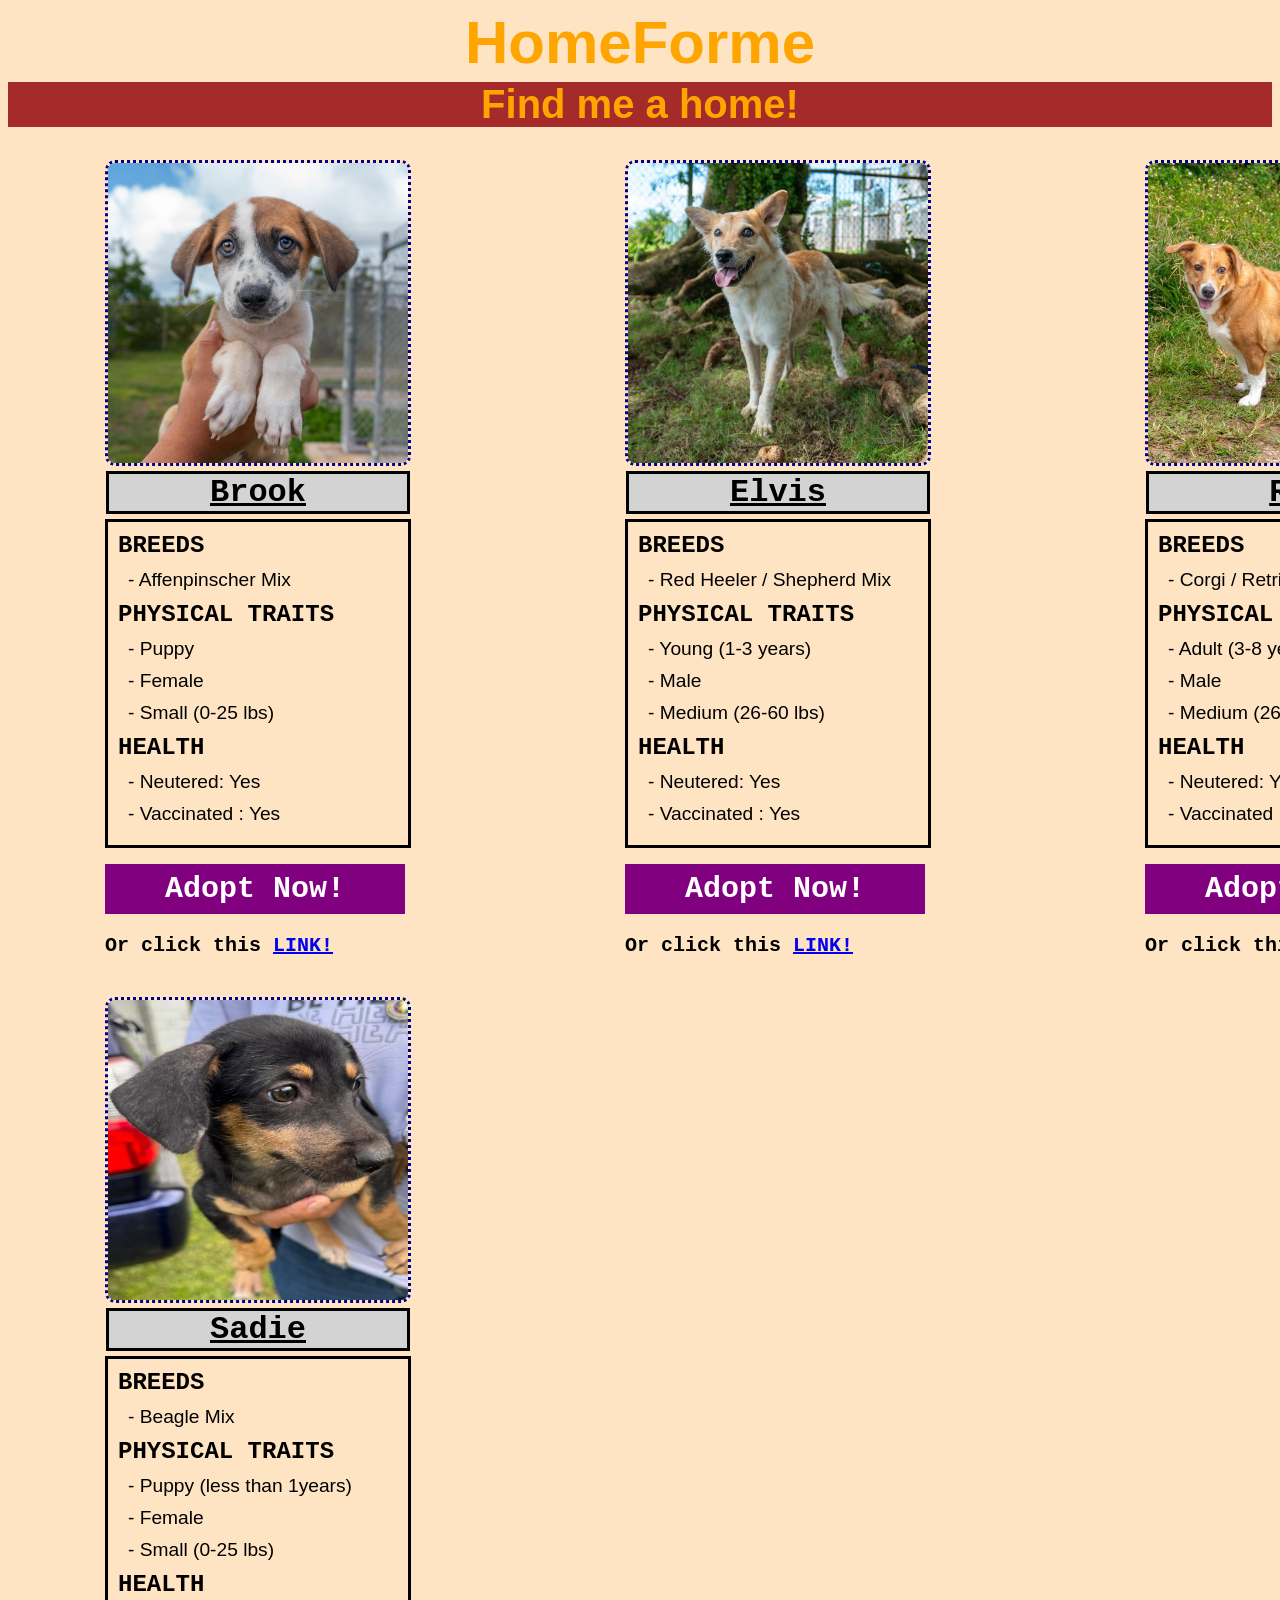
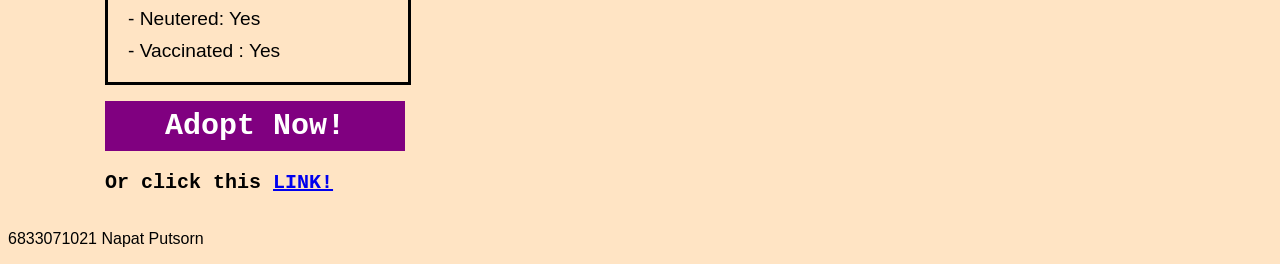
<file: index.html>
<!doctype html>
<html lang="en">
    <head>
        <meta charset="UTF-8" />
        <title>HomeForMe</title>
        <link rel="stylesheet" href="style/index.css" />
    </head>
    <body>
        <h1>HomeForme</h1>
        <h2>Find me a home! </h2>
        <div class="dog-gallery">
            <div>
                <img src="image/Brook.jpg" />
                <h3 class="petName">Brook</h3>
                <dl class="dog_description">
                    <dt>BREEDS</dt>
                    <dd>- Affenpinscher Mix</dd>
                    <dt>PHYSICAL TRAITS</dt>
                    <dd>- Puppy</dd>
                    <dd>- Female</dd>
                    <dd>- Small (0-25 lbs)</dd>
                    <dt>HEALTH</dt>
                    <dd>- Neutered: Yes</dd>
                    <dd>- Vaccinated : Yes</dd>
                </dl>
                <button class="adoptButton" type="button" onclick="window.location.href='adoptme.html'">Adopt Now!</button>
                <p class="buttonAlt">Or click this <a href="adoptme.html"> LINK!</a></p>
            </div>
            <div>
                <img src="image/Elvis.jpg" />
                <h3 class="petName">Elvis</h3>
                <dl class="dog_description">
                    <dt>BREEDS</dt>
                    <dd>- Red Heeler / Shepherd Mix</dd>
                    <dt>PHYSICAL TRAITS</dt>
                    <dd>- Young (1-3 years)</dd>
                    <dd>- Male</dd>
                    <dd>- Medium (26-60 lbs)</dd>
                    <dt>HEALTH</dt>
                    <dd>- Neutered: Yes</dd>
                    <dd>- Vaccinated : Yes</dd>
                </dl>
                <button class="adoptButton" type="button" onclick="window.location.href='adoptme.html'">Adopt Now!</button>
                <p class="buttonAlt">Or click this <a href="adoptme.html"> LINK!</a></p>
            </div>
            <div>
                <img src="image/Red.jpg" />
                <h3 class="petName">Red</h3>
                <dl class="dog_description">
                    <dt>BREEDS</dt>
                    <dd>- Corgi / Retriever Mix</dd>
                    <dt>PHYSICAL TRAITS</dt>
                    <dd>- Adult (3-8 years)</dd>
                    <dd>- Male</dd>
                    <dd>- Medium (26-60 lbs)</dd>
                    <dt>HEALTH</dt>
                    <dd>- Neutered: Yes</dd>
                    <dd>- Vaccinated : Yes</dd>
                </dl>
                <button class="adoptButton" type="button" onclick="window.location.href='adoptme.html'">Adopt Now!</button>
                <p class="buttonAlt">Or click this <a href="adoptme.html"> LINK!</a></p>
            </div>

            <div>
                <img src="image/Sadie.jpg" />
                <h3 class="petName">Sadie</h3>
                <dl class="dog_description">
                    <dt>BREEDS</dt>
                    <dd>- Beagle Mix</dd>
                    <dt>PHYSICAL TRAITS</dt>
                    <dd>- Puppy (less than 1years)</dd>
                    <dd>- Female</dd>
                    <dd>- Small (0-25 lbs)</dd>
                    <dt>HEALTH</dt>
                    <dd>- Neutered: Yes</dd>
                    <dd>- Vaccinated : Yes</dd>
                </dl>
                <button class="adoptButton" type="button" onclick="window.location.href='adoptme.html'">Adopt Now!</button>
                <p class="buttonAlt">Or click this <a href="adoptme.html"> LINK!</a></p>
            </div>
        </div>
    <p style="text-align: left; size: 40px;"> 6833071021 Napat Putsorn</p>
    </body>
</html>
</file>
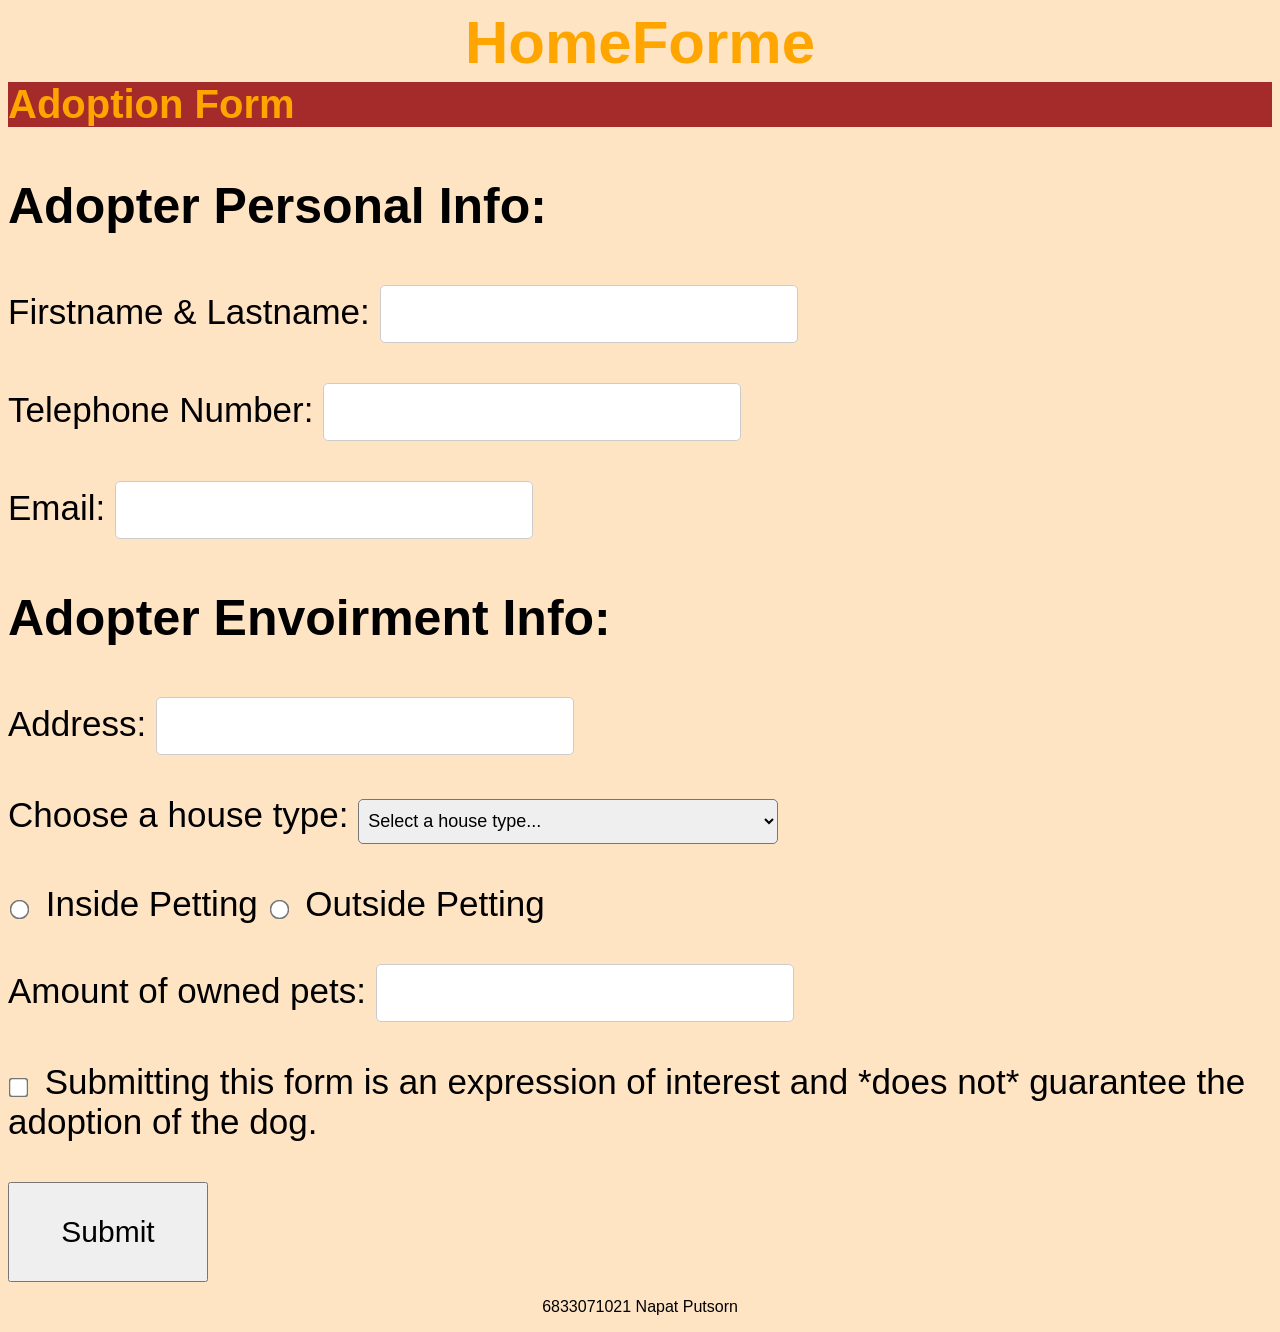
<file: adoptme.html>
<!doctype html>
<html lang="en">
    <head>
        <meta charset="UTF-8" />
        <title>AdoptMe</title>
        <link rel="stylesheet" href="style/index.css" />
    </head>
    <body>
        <h1>HomeForme</h1>
        <h2 style="text-align: left">Adoption Form</h2>
        <form id= "adoptform">
            <h3 class="adoptHead" style="font-size: 50px">Adopter Personal Info:</h3>
            <label for="names">Firstname & Lastname: </label>
            <input type="text" id="names" name="names" required /><br /><br />
            <label for="tel">Telephone Number: </label>
            <input type="tel" id="tel" name="tel" required/> <br />
            <br />
            <label for="email">Email: </label>
            <input type="email" id="email" name="email" required/>

            <h3 class="adoptHeader" style="font-size: 50px">Adopter Envoirment Info:</h3>
            <label for="address">Address: </label>
            <input type="text" id="address" name="address" required/><br /><br />

            <label for="houseType">Choose a house type:</label>
            <select id="houseType" name="houseType" required>
                <option value="" disabled selected>Select a house type...</option>
                <option value="gardenHouse">Garden House</option>
                <option value="singleHouse">Single House</option>
                <option value="townHouse">TownHouse</option>
                <option value="apartment">Condominium/Apartment</option>
            </select>
            <br><br>
            <input type="radio" style="transform: scale(1.5); margin-right: 10px;" value="petting">
            <label for="petting">Inside Petting</label>
            <input type="radio" style="transform: scale(1.5); margin-right: 10px;" value="petting">
            <label for="petting"> Outside Petting</label> <br><br>
            <label for="amount">Amount of owned pets: </label>
            <input type="number" id="amount" name="amount" required/><br /><br />
            <input type="checkbox" style="transform: scale(1.5); margin-right: 10px;"> Submitting this form is an expression of interest and *does not* guarantee the adoption of the dog.
            
            <br><br>
            <input type="submit" style="width: 200px; height: 100px; font-size: 30px; padding: 10px 0;cursor: pointer;" value="Submit" />
        </form>
     <p style="text-align: center; size: 40px;"> 6833071021 Napat Putsorn</p>
    </body>
</html>
</file>
<file: style/index.css>
body {
  font-family: Arial, Helvetica, sans-serif;
  background-color: bisque;
}

h1 {
  text-align: center;
  font-size: 60px;
  margin: 5px;
  color: orange;
  background-color: bisque;
}

h2 {
  text-align: center;
  margin-top: 5px;
  font-size: 40px;
  color: orange;
  background-color: brown;
}

.dog-gallery {
  display: grid;
  grid-template-columns: repeat(3, 500px); /* 2 columns */
  gap: 20px; /* space between photos */
  justify-items: center;
}

.dog-gallery img {
  width: 300px;
  height: 300px;
  border: dotted;
  border-radius: 10px;
  color: darkblue;
}

.petName {
  margin: 1px;
  border: solid;
  font-size: xx-large;
  font-family: "Courier New", Courier, monospace;
  font-weight: bold;
  text-decoration-line: underline;
  text-decoration-style: solid;
  text-align: center;
  background-color: lightgrey;
}
.dog_description {
  margin-top: 5px;
  border: solid;
  padding: 10px;
}
dt {
  font-size: x-large;
  font-family: "Courier New", Courier, monospace;
  font-weight: bold;
}

dd {
  font-size: larger;
  font-family: Arial, Helvetica, sans-serif;
  margin: 10px;
}

.adoptButton {
  width: 300px;
  height: 50px;
  font-size: 30px;
  font-family: "Courier New", Courier, monospace;
  font-weight: bold;
  color: white;
  background-color: purple;
  border: 2px solid purple;
  transition-duration: 0.4s;
  cursor: pointer;
}

.adoptButton:hover{
  background-color: white;
  color: black;
  
}

.buttonAlt{
  font-size: 20px;
  font-family: "Courier New", Courier, monospace;
  font-weight: bold;
}

#adoptform{
  font-size: 35px;
}

input[type="text"],
input[type="email"],
input[type="tel"],
input[type="number"]{
  width: 400px;       /* controls horizontal size */
  height: 40px;       /* controls vertical size */
  font-size: 30px;    /* makes the text inside larger */
  padding: 8px;       /* adds space inside the box */
  border-radius: 5px; /* optional: rounded corners */
  border: 1px solid #ccc;
}

select {
  width: 420px;
  height: 45px;
  font-size: 18px;
  padding: 5px;
  border-radius: 5px;
}
</file>
